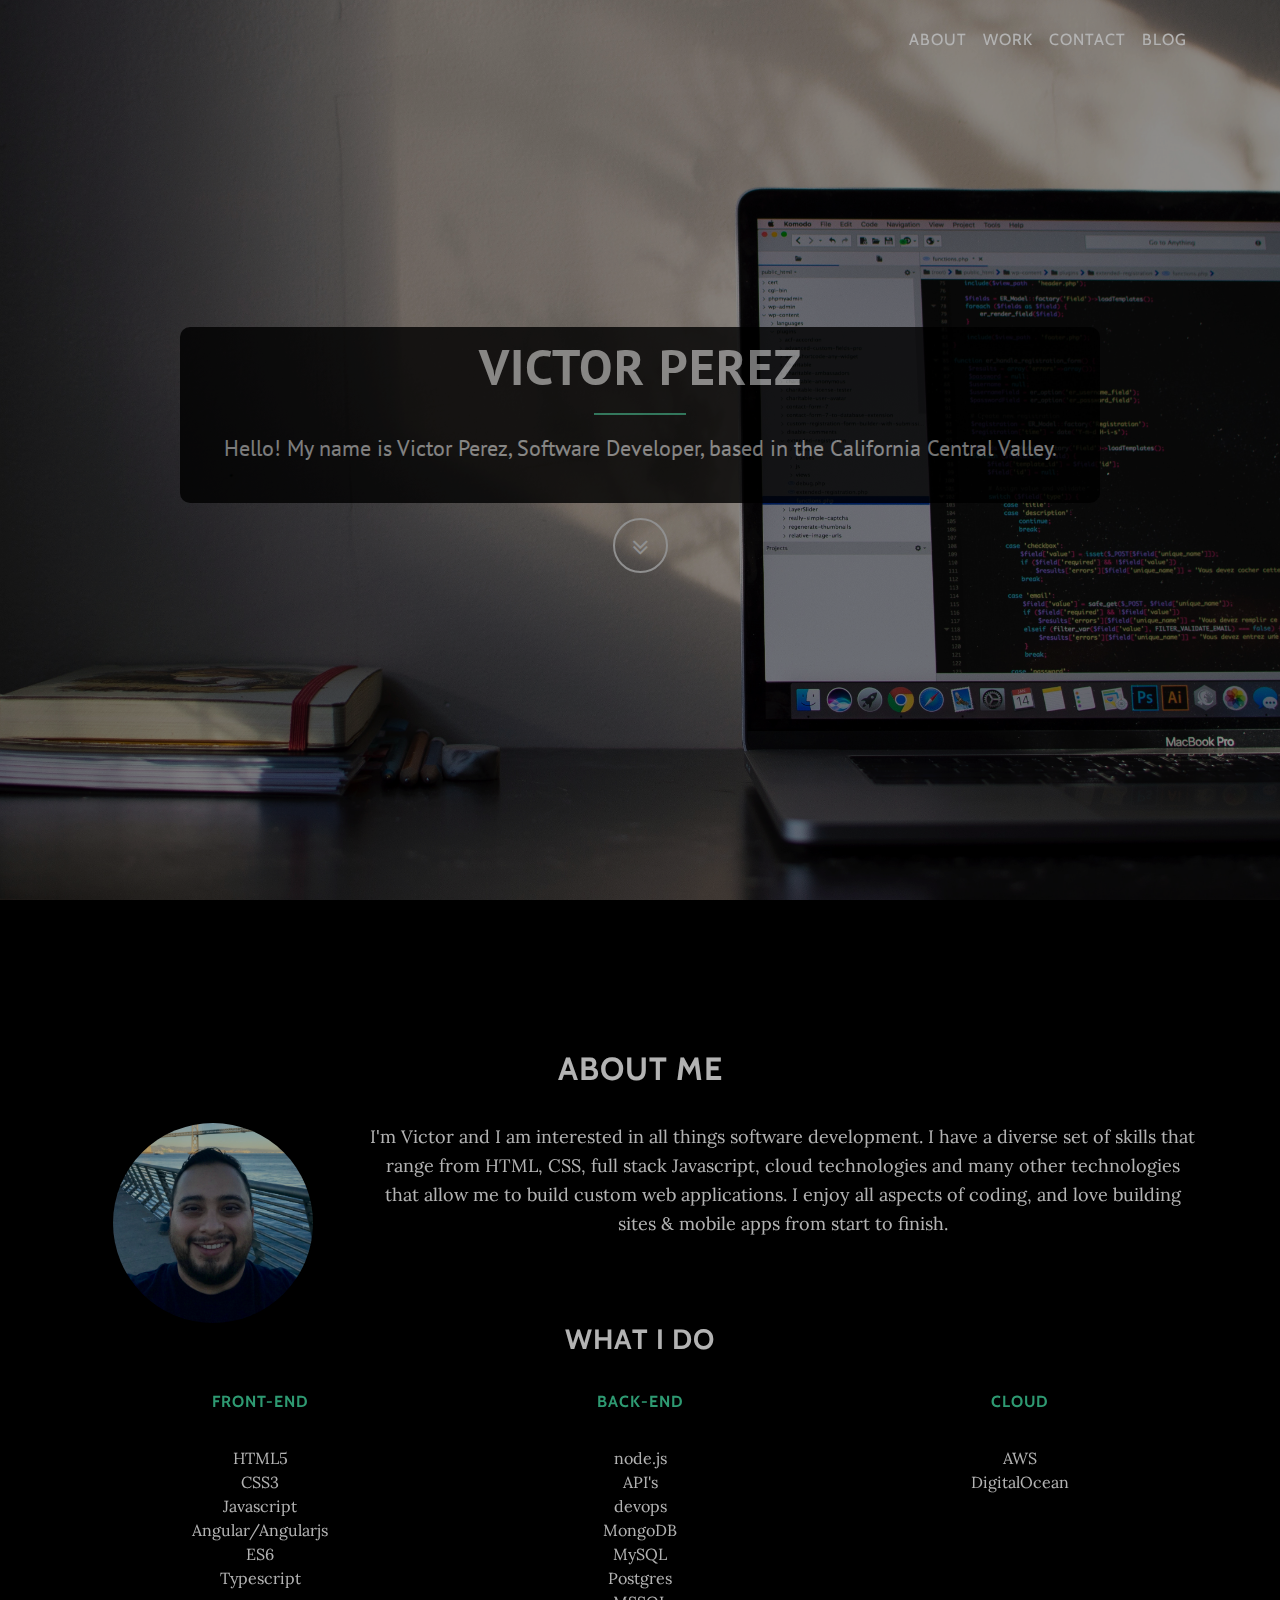
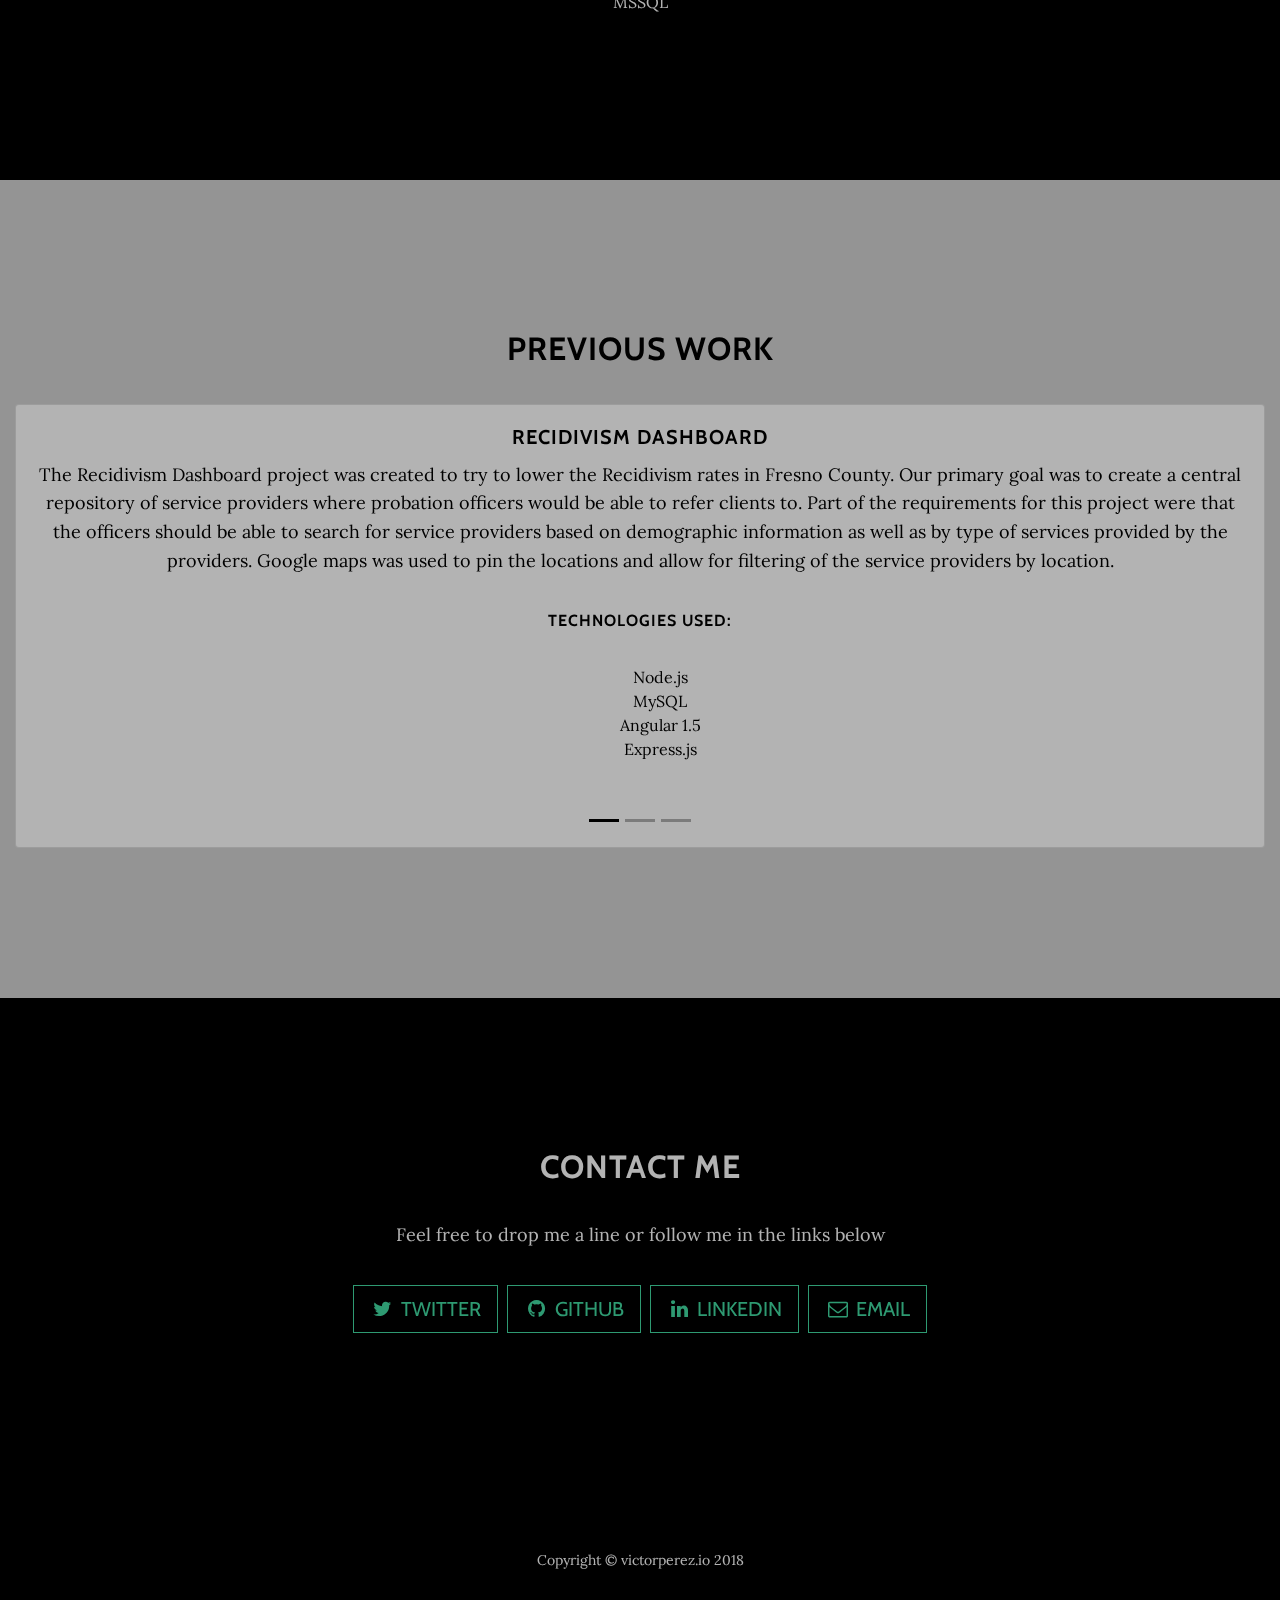
<file: index.html>
<!DOCTYPE html>
<html lang="en">

  <head>
    <!-- Global site tag (gtag.js) - Google Analytics -->
  <script async src="https://www.googletagmanager.com/gtag/js?id=UA-112333777-1"></script>
  <script>
    window.dataLayer = window.dataLayer || [];
    function gtag(){dataLayer.push(arguments);}
    gtag('js', new Date());

    gtag('config', 'UA-112333777-1');
  </script>

    <meta charset="utf-8">
    <meta name="viewport" content="width=device-width, initial-scale=1, shrink-to-fit=no">
    <meta name="description" content="">
    <meta name="author" content="">

    <title>Victor Perez - Software Developer</title>

    <!-- favicon -->
    <link rel='vp icon' type='image/x-icon' href='../img/favicon.ico' />

    <!-- Bootstrap core CSS -->
    <link href="vendor/bootstrap/css/bootstrap.min.css" rel="stylesheet">

    <!-- Custom fonts for this template -->
    <link href="vendor/font-awesome/css/font-awesome.min.css" rel="stylesheet" type="text/css">
    <link href="https://fonts.googleapis.com/css?family=Lora:400,700,400italic,700italic" rel="stylesheet" type="text/css">
    <link href="https://fonts.googleapis.com/css?family=PT+Sans" rel="stylesheet">
    <link href='https://fonts.googleapis.com/css?family=Cabin:700' rel='stylesheet' type='text/css'>

    <!-- Custom styles for this template -->
    <link href="css/grayscale.css" rel="stylesheet">

  </head>

  <body id="page-top">

    <!-- Navigation -->
    <nav class="navbar navbar-expand-lg navbar-light fixed-top menuList" id="mainNav">
      <div class="container">
        <a id="logo" class="navbar-brand js-scroll-trigger" href="#page-top">Victor Perez</a>
        <button class="navbar-toggler navbar-toggler-right" type="button" data-toggle="collapse" data-target="#navbarResponsive" aria-controls="navbarResponsive" aria-expanded="false" aria-label="Toggle navigation">
          Menu
          <i class="fa fa-bars"></i>
        </button>
        <div class="collapse navbar-collapse " id="navbarResponsive">
          <ul class="navbar-nav ml-auto">
            <li class="nav-item">
              <a class="nav-link js-scroll-trigger" href="#about">About</a>
            </li>
            <li class="nav-item">
              <a class="nav-link js-scroll-trigger" href="#work">Work</a>
            </li>
            <li class="nav-item">
              <a class="nav-link js-scroll-trigger" href="#contact">Contact</a>
            </li>
            <li class="nav-item">
              <a class="nav-link js-scroll-trigger" href="https://blog.victorperez.dev/" target="_blank">Blog</a>
            </li>
          </ul>
        </div>
      </div>
    </nav>

    <!-- Intro Header -->
    <header class="masthead">
      <div class="intro-body">
        <div class="container">
          <div class="row">
            <div class="col-lg-10 mx-auto">
              <div class="introContainer">
                <h1 class="brand-heading brandText heading">Victor Perez</h1>
                <hr class="underName">
                <p class="intro-text brandText">Hello! My name is Victor Perez, Software Developer, based in the California Central Valley. </p>
              </div>
              <a href="#about" class="btn btn-circle js-scroll-trigger">
                <i class="fa fa-angle-double-down animated"></i>
              </a>
            </div>
          </div>
        </div>
      </div>
    </header>

    <!-- About Section -->
    <section id="about" class="content-section text-center">
      <div class="container">
        <div class="row">
          <div class="col-lg-12 mx-auto">
            <h2>About Me</h2>
            <div class="row">
              <div class="col-lg-3">
                <img src="../img/small-self.jpg" class='circleImg' alt="victor perez image">
              </div>
              <div class="col-lg-9">
                <p>I'm Victor and I am interested in all things software development. I have a diverse set of skills that range from HTML, CSS, full stack Javascript, cloud technologies and many other technologies that allow me to build custom web applications. I enjoy all aspects of coding, and love building sites & mobile apps from start to finish. </p>
              </div>
            </div>
            <div class="row">
              <div class="col-lg-12 mx-auto">
                <h3>What I do</h3>
                <div class="row">
                  <div class="col-lg-4">
                    <h6 class="list-heading">Front-end</h6>
                      <ul class="list">
                        <li>HTML5</li>
                        <li>CSS3</li>
                        <li>Javascript</li>
                        <li>Angular/Angularjs</li>
                        <li>ES6</li>
                        <li>Typescript</li>
                      </ul>
                  </div>
                  <div class="col-lg-4">
                    <h6 class="list-heading">Back-end</h6>
                      <ul class="list">
                        <li>node.js</li>
                        <li>API's</li>
                        <li>devops</li>
                        <li>MongoDB</li>
                        <li>MySQL</li>
                        <li>Postgres</li>
                        <li>MSSQL</li>
                      </ul>
                  </div>
                  <div class="col-lg-4">
                    <h6 class="list-heading">Cloud</h6>
                      <ul class="list">
                        <li>AWS</li>
                        <li>DigitalOcean</li>
                      </ul>
                  </div>
                </div>
                </div>
              </div>
            </div>
          </div>
        </div>
      </div>
    </section>

    <!-- Work Section -->
    <section id="work" class="work-section content-section text-center">
      <div class="">
        <div class="col-lg-12 ">
          <h2>Previous Work</h2>
          <div id="carouselIndicators" class="carousel slide" data-ride="carousel">
              <ol class="carousel-indicators">
                  <li data-target="#carouselIndicators" data-slide-to="0" class="active"></li>
                  <li data-target="#carouselIndicators" data-slide-to="1"></li>
                  <li data-target="#carouselIndicators" data-slide-to="2"></li>
                </ol>
            <div class="carousel-inner">
              <div class="carousel-item active">
                <div class="card text-center">
                  <div class="card-body">
                    <h5 class="card-title">Recidivism Dashboard</h5>
                    <p class="card-text">
                      The Recidivism Dashboard project was created to try to lower the Recidivism rates in Fresno County. Our primary goal was to create a central repository of service providers where probation officers would be able to refer clients to. Part of the requirements for this project were that the officers should be able to search for service providers based on demographic information as well as by type of services provided by the providers. Google maps was used to pin the locations and allow for filtering of the service providers by location.
                    </p>
                    <h6>
                      Technologies used:
                    </h6>
                    <ul class="listStyle">
                      <li>Node.js</li>
                      <li>MySQL</li>
                      <li>Angular 1.5</li>
                      <li>Express.js</li>
                    </ul>
                  </div>
                </div>
              </div>
              <div class="carousel-item">
                <div class="card text-center">
                  <div class="card-body">
                      <h5 class="card-title">Human Trafficking Dashboard</h5>
                      <p class="card-text">
                        The Human Trafficking Dashboard was a project created for a new type of court within the Fresno County Court system. This application allows for a thorough following of human trafficking survivor as they go through the court and rehabiliate into a new life.  This application also allowed for the judge or the judges aides to refer survivors to service providers so they can be assisted with any service they require.
                      </p>
                      <h6>
                        Technologies used:
                      </h6>
                      <ul class="listStyle">
                        <li>Node.js</li>
                        <li>Sequelize.js</li>
                        <li>MSSQL</li>
                        <li>Angular 1.5</li>
                        <li>Express.js</li>
                      </ul>
                  </div>
                </div>
              </div>
              <div class="carousel-item">
                <div class="card text-center">
                  <div class="card-body">
                      <h5 class="card-title">Mappoint</h5>
                      <p class="card-text">
                        Mappoint is a project that was developed for the Fresno County Department of Behavioral Health.  The primary purpose of this project was to create a solution where Mappoint navigators within Fresno County would be able to assess clients and be able to direct them to a service provider. Within this application we created a way for navigators to also create soft linkages to services like transportation tokens and advocating on the client behalf with utilities services. This project is HIPAA compliant and uses MongoDb enterprise with wired-tired for encryption at rest and in transit.
                      </p>
                      <h6>
                        Technologies used:
                      </h6>
                      <ul class="listStyle">
                        <li>Node.js</li>
                        <li>MongoDB</li>
                        <li>Angular 2.0</li>
                        <li>Express.js</li>
                      </ul>
                  </div>
                </div>
              </div>
            </div>
            <a class="carousel-control-prev black" href="#carouselIndicators" role="button" data-slide="prev">
              <span class="carousel-control-prev-icon" aria-hidden="true"></span>
              <span class="sr-only">Previous</span>
            </a>
            <a class="carousel-control-next black" href="#carouselIndicators" role="button" data-slide="next">
              <span class="carousel-control-next-icon" aria-hidden="true"></span>
              <span class="sr-only">Next</span>
            </a>
          </div>
        </div>
      </div>
    </section>

    <!-- Contact Section -->
    <section id="contact" class="content-section text-center">
      <div class="container">
        <div class="row">
          <div class="col-lg-8 mx-auto">
            <h2>Contact Me</h2>
            <p>Feel free to drop me a line or follow me in the links below</p>
            <ul class="list-inline banner-social-buttons">
              <li class="list-inline-item">
                <a href="https://twitter.com/victor_am_i" target="_blank" class="btn btn-default btn-lg">
                  <i class="fa fa-twitter fa-fw"></i>
                  <span class="network-name">Twitter</span>
                </a>
              </li>
              <li class="list-inline-item">
                <a href="https://github.com/vperezma" target="_blank" class="btn btn-default btn-lg">
                  <i class="fa fa-github fa-fw"></i>
                  <span class="network-name">Github</span>
                </a>
              </li>
              <li class="list-inline-item">
                <a href="https://linkedIn.com/in/victorPerez89" target="_blank" class="btn btn-default btn-lg">
                  <i class="fa fa-linkedin fa-fw"></i>
                  <span class="network-name">LinkedIn</span>
                </a>
              </li>
              <li class="list-inline-item">
                  <a href="mailto:info@victorperez.dev?Subject=github%20portfolio" target="_blank" class="btn btn-default btn-lg">
                    <i class="fa fa-envelope-o fa-fw"></i>
                    <span class="network-name">Email</span>
                  </a>
                </li>
            </ul>
          </div>
        </div>
      </div>
    </section>

    <!-- Footer -->
    <footer>
      <div class="container text-center">
        <p>Copyright &copy; victorperez.io 2018</p>
      </div>
    </footer>

    <!-- Bootstrap core JavaScript -->
    <script src="vendor/jquery/jquery.min.js"></script>
    <script src="vendor/bootstrap/js/bootstrap.bundle.min.js"></script>

    <!-- Plugin JavaScript -->
    <script src="vendor/jquery-easing/jquery.easing.min.js"></script>

    <!-- Custom scripts for this template -->
    <script src="js/grayscale.js"></script>

  </body>

</html>
</file>
<file: css/grayscale.css>
/*!
 * Start Bootstrap - Grayscale v4.0.0-beta.2 (https://startbootstrap.com/template-overviews/grayscale)
 * Copyright 2013-2017 Start Bootstrap
 * Licensed under MIT (https://github.com/BlackrockDigital/startbootstrap-grayscale/blob/master/LICENSE)
 */
body {
  font-family: 'Lora', 'Helvetica Neue', Helvetica, Arial, sans-serif;
  position: relative;
  width: 100%;
  height: 100%;
  color: white;
  background-color: black; }

html {
  width: 100%;
  height: 100%; }

h1,
h2,
h3,
h4,
h5,
h6 {
  font-family: 'Cabin', 'Helvetica Neue', Helvetica, Arial, sans-serif;
  font-weight: 700;
  margin: 0 0 35px;
  letter-spacing: 1px;
  text-transform: uppercase; }

p {
  font-size: 16px;
  line-height: 1.5;
  margin: 0 0 25px; }
  @media (min-width: 768px) {
    p {
      font-size: 18px;
      line-height: 1.6;
      margin: 0 0 35px; } }

a {
  -webkit-transition: all 0.2s ease-in-out;
  -moz-transition: all 0.2s ease-in-out;
  transition: all 0.2s ease-in-out;
  color: #42DCA3; }
  a:focus, a:hover {
    text-decoration: none;
    color: #1d9b6c; }

#mainNav {
  font-family: 'Cabin', 'Helvetica Neue', Helvetica, Arial, sans-serif;
  margin-bottom: 0;
  text-transform: uppercase;
  border-bottom: 1px solid rgba(255, 255, 255, 0.3);
  background-color: black; }
  #mainNav .navbar-toggler {
    font-size: 14px;
    padding: 11px;
    color: white;
    border: 1px solid white; }
  #mainNav .navbar-brand {
    font-weight: 700; }
    #mainNav .logoName {
      display: none; }
  #mainNav a {
    color: white; }
  #mainNav .navbar-nav .nav-item {
    -webkit-transition: background 0.3s ease-in-out;
    -moz-transition: background 0.3s ease-in-out;
    transition: background 0.3s ease-in-out; }
    #mainNav .navbar-nav .nav-item:hover {
      color: fade(white, 80%);
      outline: none;
      background-color: transparent; }
    #mainNav .navbar-nav .nav-item:active, #mainNav .navbar-nav .nav-item:focus {
      outline: none;
      background-color: transparent; }
  @media (min-width: 992px) {
    #mainNav {
      padding-top: 20px;
      padding-bottom: 20px;
      -webkit-transition: background 0.3s ease-in-out, padding-top 0.3s ease-in-out, padding-bottom 0.3s;
      -moz-transition: background 0.3s ease-in-out, padding-top 0.3s ease-in-out, padding-bottom 0.3s;
      transition: background 0.3s ease-in-out, padding-top 0.3s ease-in-out, padding-bottom 0.3s;
      letter-spacing: 1px;
      border-bottom: none;
      background: transparent; }
      #mainNav.navbar-shrink {
        padding-top: 10px;
        padding-bottom: 10px;
        border-bottom: 1px solid rgba(255, 255, 255, 0.3);
        background: black; }
      #mainNav .nav-link.active {
        outline: none;
        background-color: rgba(255, 255, 255, 0.3); }
        #mainNav .nav-link.active:hover {
          color: white; } }

.masthead {
  display: table;
  width: 100%;
  height: auto;
  padding: 200px 0;
  text-align: center;
  color: white;
  background: url("../img/laptop.jpg") no-repeat bottom center scroll;
  opacity: 0.8;
  background-color: black;
  -webkit-background-size: cover;
  -moz-background-size: cover;
  -o-background-size: cover;
  background-size: cover; }
  .masthead .intro-body {
    display: table-cell;
    vertical-align: middle; }
    .masthead .intro-body .brand-heading {
      font-size: 50px; }
    .masthead .intro-body .intro-text {
      font-size: 18px; }
  @media (min-width: 768px) {
    .masthead {
      height: 100%;
      padding: 0; }
      .masthead .intro-body .brand-heading {
        font-size: 50px; }
      .masthead .intro-body .intro-text {
        font-size: 22px; } }

.btn-circle {
  font-size: 26px;
  width: 55px;
  height: 55px;
  margin-top: 15px;
  line-height: 45px;
  -webkit-transition: background 0.3s ease-in-out;
  -moz-transition: background 0.3s ease-in-out;
  transition: background 0.3s ease-in-out;
  color: white;
  border: 2px solid white;
  border-radius: 100% !important;
  background: transparent; }
  .btn-circle:focus, .btn-circle:hover {
    color: white;
    outline: none;
    background: rgba(255, 255, 255, 0.1); }

.content-section {
  padding-top: 150px;
  padding-bottom: 150px; }

.work-section {
  color: black;
  background-color: lightgray;
  }

.btn {
  font-family: 'Cabin', 'Helvetica Neue', Helvetica, Arial, sans-serif;
  font-weight: 400;
  -webkit-transition: all 0.3s ease-in-out;
  -moz-transition: all 0.3s ease-in-out;
  transition: all 0.3s ease-in-out;
  text-transform: uppercase;
  border-radius: 0; }

.btn-default {
  color: #42DCA3;
  border: 1px solid #42DCA3;
  background-color: transparent; }
  .btn-default:focus, .btn-default:hover {
    color: black;
    border: 1px solid #42DCA3;
    outline: none;
    background-color: #42DCA3; }

ul.banner-social-buttons {
  margin-top: 0; }
  @media (max-width: 1199px) {
    ul.banner-social-buttons {
      margin-top: 15px; } }
  @media (max-width: 767px) {
    ul.banner-social-buttons li {
      display: block;
      margin-bottom: 20px;
      padding: 0; }
      ul.banner-social-buttons li:last-child {
        margin-bottom: 0; } }

footer {
  padding: 50px 0; }
  footer p {
    font-size: 14px;
    margin: 0; }

::-moz-selection {
  background: #fcfcfc;
  background: rgba(255, 255, 255, 0.2);
  text-shadow: none; }

::selection {
  background: #fcfcfc;
  background: rgba(255, 255, 255, 0.2);
  text-shadow: none; }

img::selection {
  background: transparent; }

img::-moz-selection {
  background: transparent; }

body {
  -webkit-tap-highlight-color: rgba(255, 255, 255, 0.2); }

.circleImg {
  height: 200px;
  width: 200px;
  border-radius: 50%;
}

.logoName {
  display:none;
}
.blackText {
  color: #fff;
}

.brandText {
  font-family: 'PT Sans', sans-serif;
}
.introContainer {
  background: black;
  opacity: 0.8;
  padding: 10px 0px 1px 0px;
  border-radius: 10px;
}

.list {
  list-style: none;
    padding-left: 0;
}
.list-heading {
  color: #42DCA3;
}

.heading {
  margin-bottom: 15px;
}

.underName {
  background-color: #42DCA3;
  height: 2px;
  border: 0;
  width: 10%;
}

.listStyle {
  list-style-type: none;
}

.black {
  color:black;
}

.carousel-indicators li {
 background: #afafaf;
}

.carousel-indicators .active {
  background: black;
 }

 .card-body {
   margin-bottom: 50px;
 }
</file>
